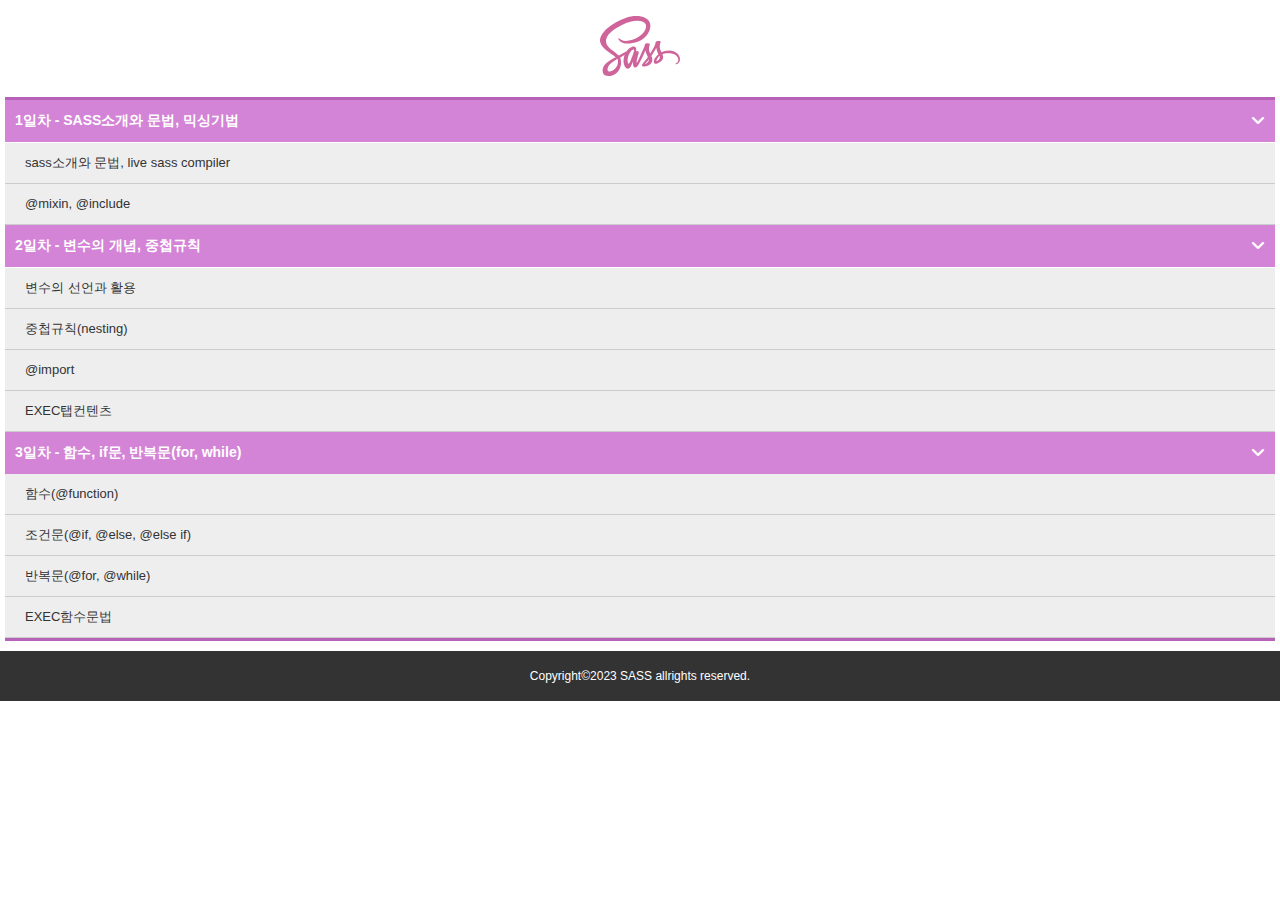
<file: index.html>
<!DOCTYPE html>
<html lang="ko">
<head>
  <meta charset="UTF-8">
  <meta http-equiv="X-UA-Compatible" content="IE=edge">
  <meta name="viewport" content="width=device-width, initial-scale=1.0">
  <title>SASS 학습목차</title>
  <style>
    *{padding:0px;margin:0px;}
    body{
      font-family:"맑은 고딕",arial,sans-serif;
      font-size:12px;
      color:#333;
    }
    h1{
      text-align:center;
      padding:16px 0px;
      font-size:20px;
      text-transform:uppercase;
    }
    h1 img{height:60px;}
    .title01{
      text-align:center;
      margin-top:6px;
      /* 
      ;line-height:40px;
      font-size:16px;
      background:rgb(2, 98, 177);
      margin:0px 5px 10px 5px;
      color:#fff;
      border-radius:20px; */
    }
    .border01{
      border-top:3px solid #b662b9;
      border-bottom:3px solid #b662b9;
    }
    .bgcolor01{background:#d484d7;}
    main{margin-bottom:10px;}
    dl{
      margin:0px 5px;
      overflow:hidden;
    }
    dt{
      font-size:14px;     
      color:#ffffff;
      padding:12px 0px;
      font-weight:bold;
      text-indent:10px;
      border-bottom:1px solid #fff;
    }
    dl dt:last-of-type{border:none;}
    dd{
      background:rgb(238, 238, 238);
      border-bottom:1px solid #ccc;
      /* overflow:hidden; */
    }
    dd > a{
      font-size:13px;
      line-height:40px;
      color:#333;
      text-decoration:none;
      text-indent:20px;
      display:block;
      transition:0.3s;
    }
    dd > a:hover{
      font-weight:bold;
      background:rgb(255, 255, 159);
      transform:scale(1.03);
      box-shadow:0px 0px 3px rgb(172, 172, 172);
      text-indent:50px;
    }
    i.fa-angle-down{
      color:#fff;
      font-size:16px;
      float:right;
      padding:0px 10px;
    }
    footer{
      line-height:50px;
      text-align:center;
      background:#333;
    }
    footer > address{
      font-style:normal;
      color:#fff;
    }
  </style>
  <link rel="stylesheet" href="https://cdnjs.cloudflare.com/ajax/libs/font-awesome/6.1.1/css/all.min.css">
</head>
<body>
  <header>
    <h1><img src="./logo.svg" alt="sass로고"></h1>
  </header>

  <main>
    <dl class="border01">
      <dt class="bgcolor01">1일차 - SASS소개와 문법, 믹싱기법<i class="fas fa-angle-down"></i></dt>
      <dd><a href="./0424_sass/01_sass소개와 문법.html" title="소개와 문법">sass소개와 문법, live sass compiler</a></dd>
      <dd><a href="./0424_sass/02_sass문법-믹싱기법.html" title="">@mixin, @include</a></dd>

      <dt class="bgcolor01">2일차 - 변수의 개념, 중첩규칙<i class="fas fa-angle-down"></i></dt>
      <dd><a href="./0425_sass/01_sass_변수개념.html" title="변수">변수의 선언과 활용</a></dd>
      <dd><a href="./0425_sass/02_sass_중첩규칙.html" title="중첩">중첩규칙(nesting)</a></dd>
      <dd><a href="./0425_sass/03_sass_import.html" title="삽입">@import</a></dd>
      <dd><a href="./0425_sass/04_exec탭컨텐츠.html" title="exec">EXEC탭컨텐츠</a></dd>

      <dt class="bgcolor01">3일차 - 함수, if문, 반복문(for, while)<i class="fas fa-angle-down"></i></dt>
      <dd><a href="./0426_sass/01_sass함수문법.html" title="함수">함수(@function)</a></dd>
      <dd><a href="./0426_sass/02_sass함수문법(if문).html" title="조건문">조건문(@if, @else, @else if)</a></dd>
      <dd><a href="./0426_sass/03_sass함수문법(반복문과배열).html" title="반복문">반복문(@for, @while)</a></dd>
      <dd><a href="./0426_sass/04_exec함수문법.html" title="exec">EXEC함수문법</a></dd>
    </dl>
  </main>

  <footer>
    <address>
      Copyright&copy;2023 SASS allrights reserved.
    </address>
  </footer>
</body>
</html>
</file>
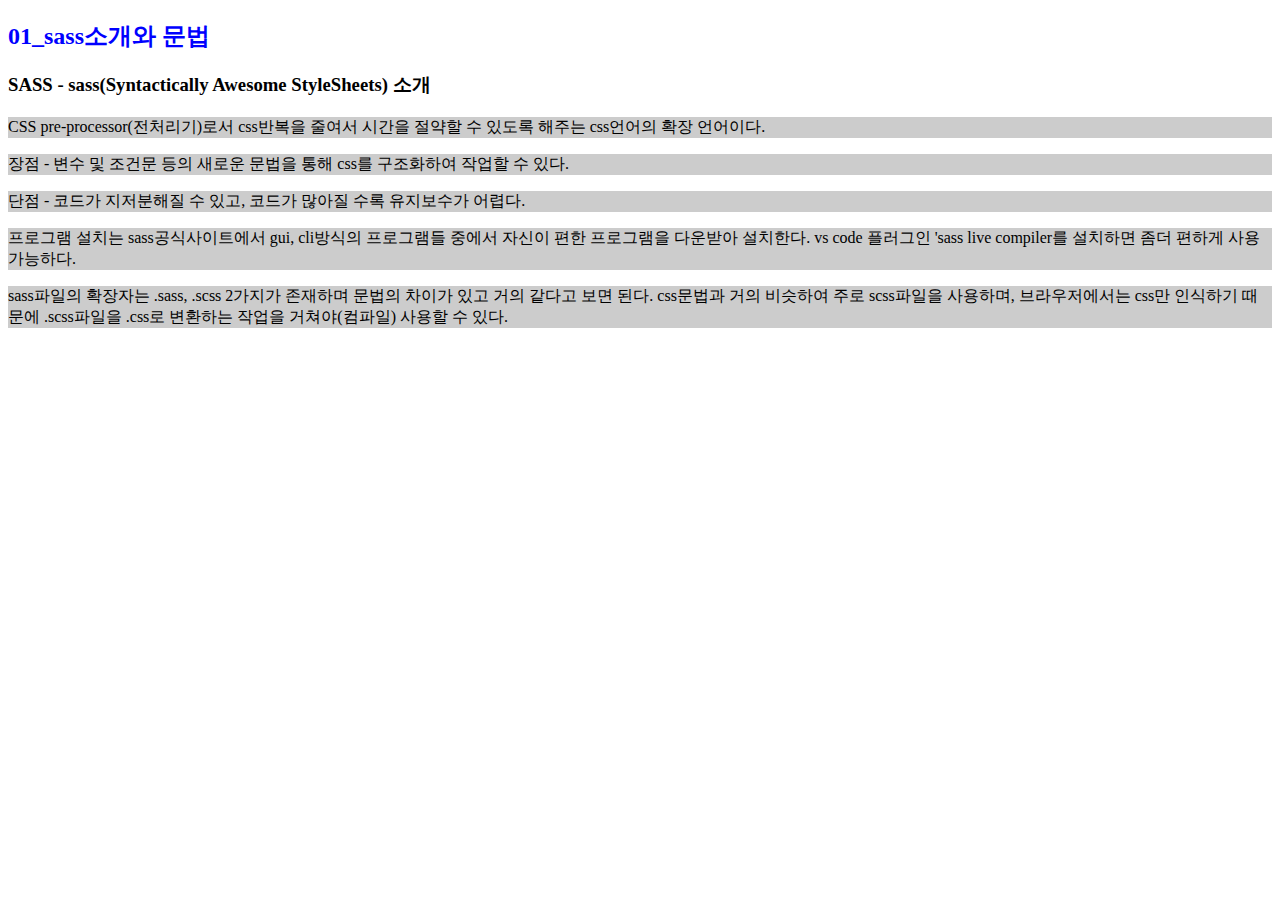
<file: 0424_sass/01_sass소개와 문법.html>
<!DOCTYPE html>
<html lang="ko">
<head>
  <meta charset="UTF-8">
  <meta http-equiv="X-UA-Compatible" content="IE=edge">
  <meta name="viewport" content="width=device-width, initial-scale=1.0">
  <title>01_sass소개와 문법</title>
  <link href="./css/style.css" type="text/css" rel="stylesheet">
</head>
<body>
  <h2>01_sass소개와 문법</h2>
  <h3>SASS - sass(Syntactically Awesome StyleSheets) 소개</h3>
  <p>CSS pre-processor(전처리기)로서 css반복을 줄여서 시간을 절약할 수 있도록 해주는 css언어의 확장 언어이다.</p>
  <p>장점 - 변수 및 조건문 등의 새로운 문법을 통해 css를 구조화하여 작업할 수 있다.</p>
  <p>단점 - 코드가 지저분해질 수 있고, 코드가 많아질 수록 유지보수가 어렵다.</p>
  <p>프로그램 설치는 sass공식사이트에서 gui, cli방식의 프로그램들 중에서 자신이 편한 프로그램을 다운받아 설치한다. vs code 플러그인 'sass live compiler를 설치하면 좀더 편하게 사용 가능하다.</p>
  <p>sass파일의 확장자는 .sass, .scss 2가지가 존재하며 문법의 차이가 있고 거의 같다고 보면 된다. css문법과 거의 비슷하여 주로 scss파일을 사용하며, 브라우저에서는 css만 인식하기 때문에 .scss파일을 .css로 변환하는 작업을 거쳐야(컴파일) 사용할 수 있다.</p>

</body>
</html>
</file>
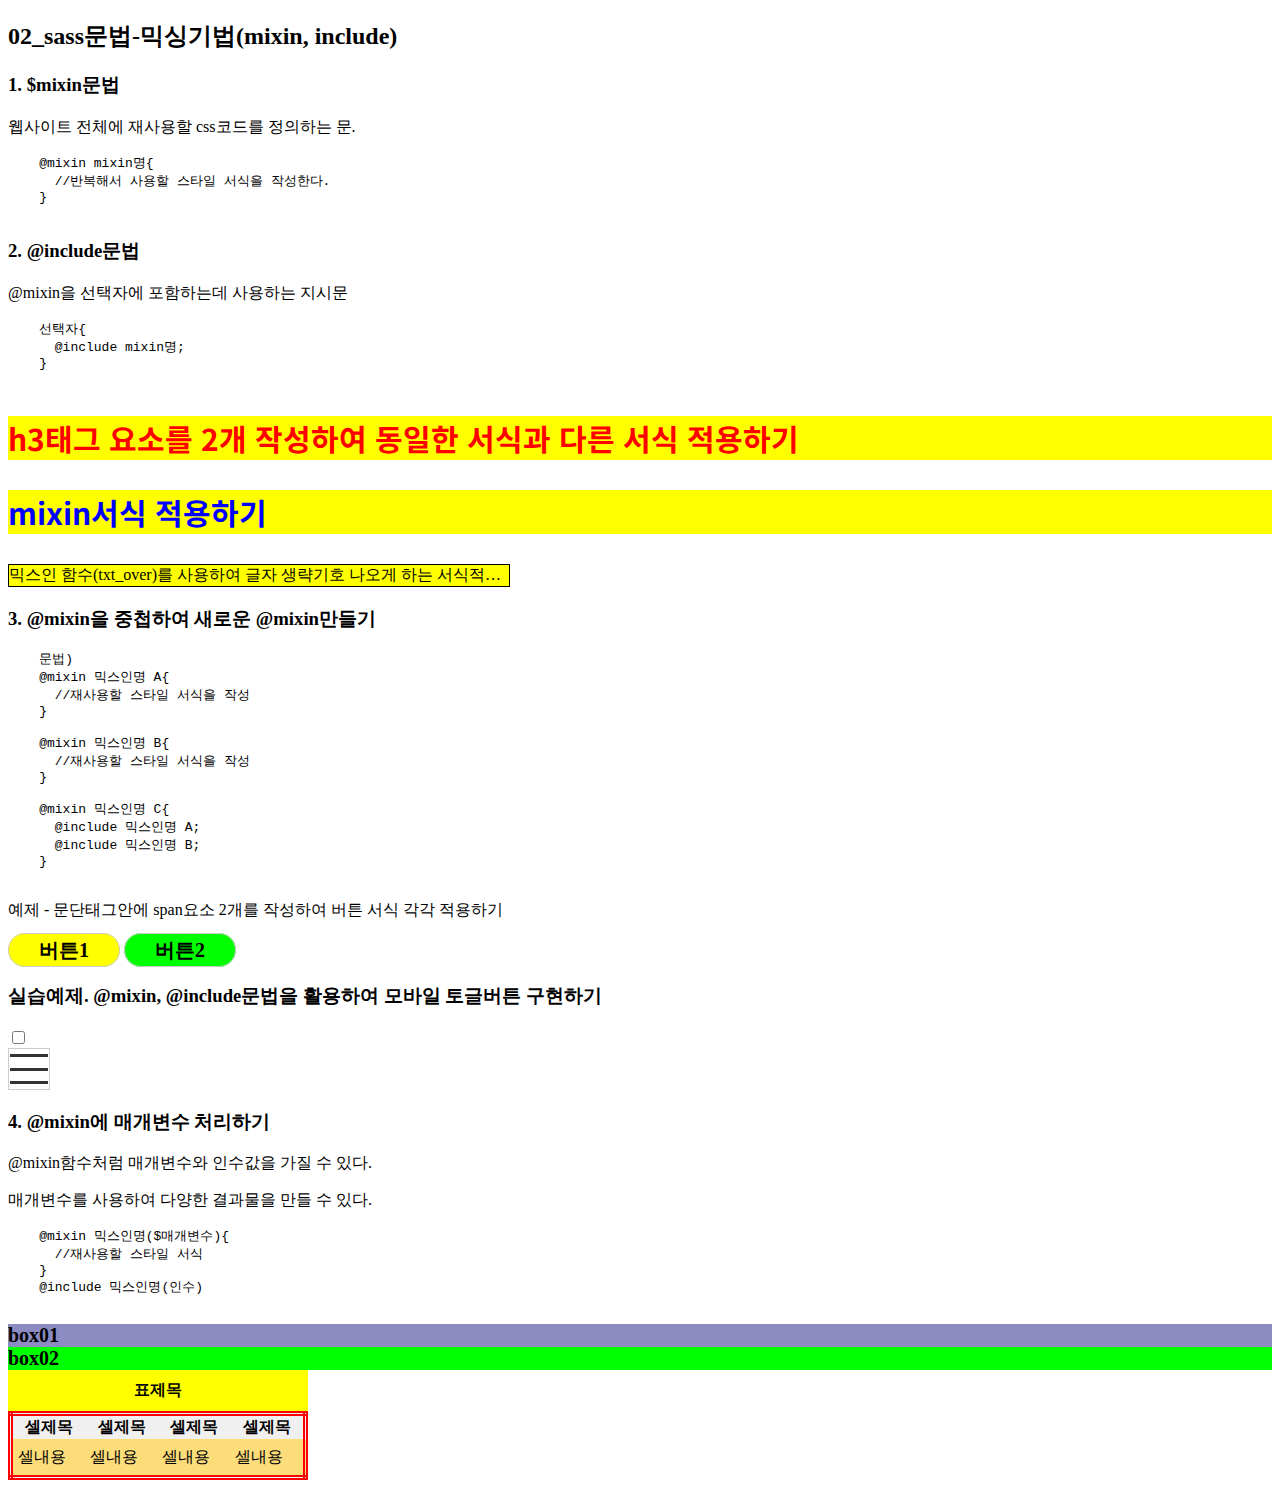
<file: 0424_sass/02_sass문법-믹싱기법.html>
<!DOCTYPE html>
<html lang="ko">
<head>
  <meta charset="UTF-8">
  <meta http-equiv="X-UA-Compatible" content="IE=edge">
  <meta name="viewport" content="width=device-width, initial-scale=1.0">
  <title>02_sass문법-믹싱기법(mixin, include)</title>
  <link href="./css/style2.css" type="text/css" rel="stylesheet">
</head>
<body>
  <h2>02_sass문법-믹싱기법(mixin, include)</h2>
  <h3>1. $mixin문법</h3>
  <p>웹사이트 전체에 재사용할 css코드를 정의하는 문.</p>
  <pre>
    @mixin mixin명{
      //반복해서 사용할 스타일 서식을 작성한다.
    }
  </pre>

  <h3>2. @include문법</h3>
  <p>@mixin을 선택자에 포함하는데 사용하는 지시문</p>
  <pre>
    선택자{
      @include mixin명;
    }
  </pre>

  <h3 class="title01">h3태그 요소를 2개 작성하여 동일한 서식과 다른 서식 적용하기</h3>
  <h3 class="title02">mixin서식 적용하기</h3>

  <p class="p01">믹스인 함수(txt_over)를 사용하여 글자 생략기호 나오게 하는 서식적용하기</p>

  <h3>3. @mixin을 중첩하여 새로운 @mixin만들기</h3>
  <pre>
    문법)
    @mixin 믹스인명 A{
      //재사용할 스타일 서식을 작성
    }
    
    @mixin 믹스인명 B{
      //재사용할 스타일 서식을 작성
    }
    
    @mixin 믹스인명 C{
      @include 믹스인명 A;
      @include 믹스인명 B;
    }
  </pre>

  <p>예제 - 문단태그안에 span요소 2개를 작성하여 버튼 서식 각각 적용하기</p>
  <p>
    <span class="btn01">버튼1</span>
    <span class="btn02">버튼2</span>
  </p>

  <h3>실습예제. @mixin, @include문법을 활용하여 모바일 토글버튼 구현하기</h3>
  <input type="checkbox" id="toggle">
  <label for="toggle" class="toggle_btn">
		<span class="bar bar1">&nbsp;</span>
		<span class="bar bar2">&nbsp;</span>
		<span class="bar bar3">&nbsp;</span>
	</label>


  <h3>4. @mixin에 매개변수 처리하기</h3>
  <p>@mixin함수처럼 매개변수와 인수값을 가질 수 있다.</p>
  <p>매개변수를 사용하여 다양한 결과물을 만들 수 있다.</p>

  <pre>
    @mixin 믹스인명($매개변수){
      //재사용할 스타일 서식
    }
    @include 믹스인명(인수)
	</pre>

  <div id="box01">box01</div>
  <div id="box02">box02</div>

  <!-- 테이블태그 -->
  <table class="border">
    <caption>표제목</caption>
    <thead>
    <tr>
      <th>셀제목</th>
      <th>셀제목</th>
      <th>셀제목</th>
      <th>셀제목</th>
    </tr>
  </thead>

  <tbody>
    <tr>
      <td>셀내용</td>
      <td>셀내용</td>
      <td>셀내용</td>
      <td>셀내용</td>
    </tr>
  </tbody>
  </table>
</body>
</html>
</file>
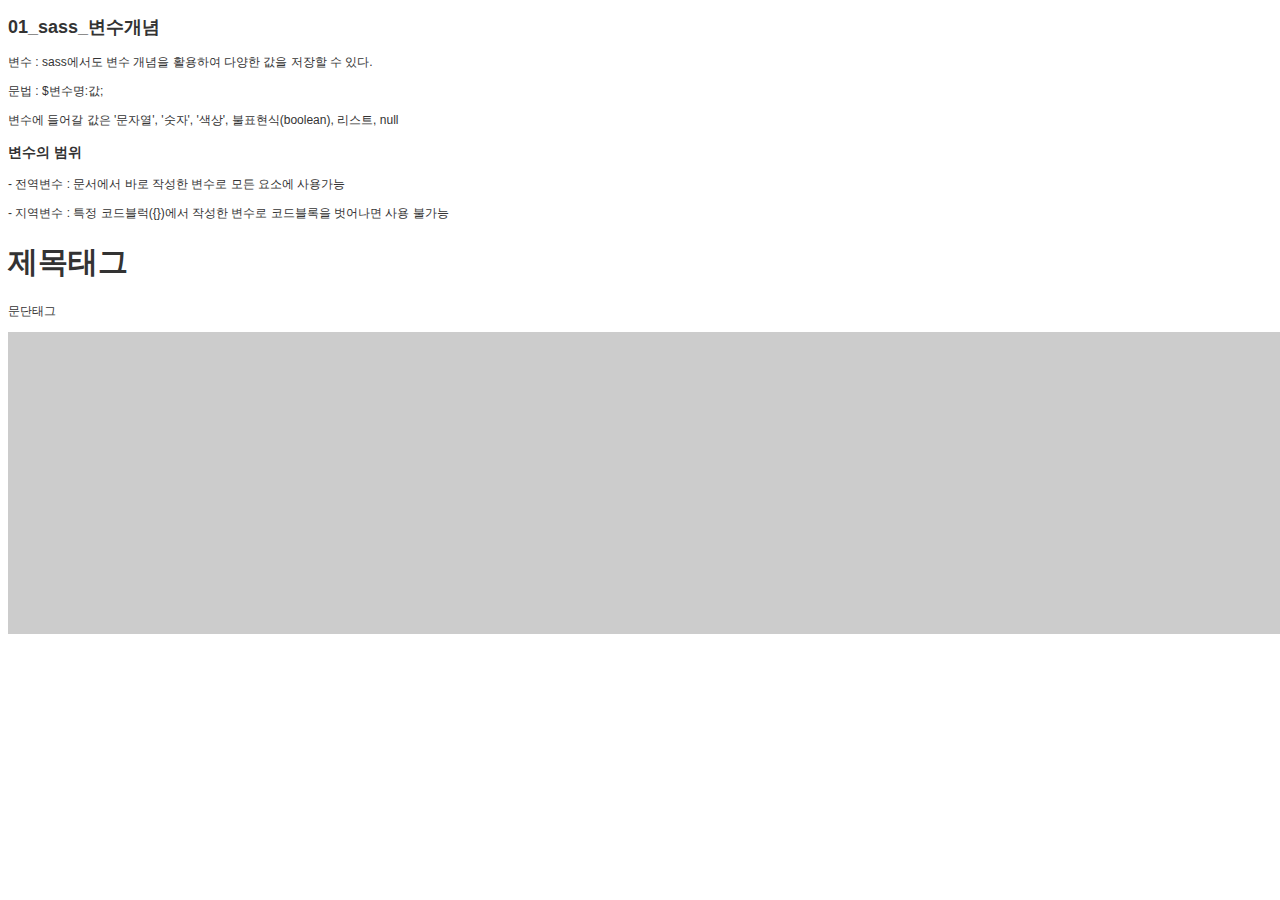
<file: 0425_sass/01_sass_변수개념.html>
<!DOCTYPE html>
<html lang="ko">
<head>
  <meta charset="UTF-8">
  <meta http-equiv="X-UA-Compatible" content="IE=edge">
  <meta name="viewport" content="width=device-width, initial-scale=1.0">
  <title>01_sass_변수개념</title>
  <link rel="stylesheet" href="./css/style.css" type="text/css">
</head>
<body>
  <h2>01_sass_변수개념</h2>
  <p>변수 : sass에서도 변수 개념을 활용하여 다양한 값을 저장할 수 있다.</p>
  <p>문법 : $변수명:값;</p>
  <p>변수에 들어갈 값은 '문자열', '숫자', '색상', 불표현식(boolean), 리스트, null</p>

  <h3>변수의 범위</h3>
  <p>- 전역변수 : 문서에서 바로 작성한 변수로 모든 요소에 사용가능</p>
  <p>- 지역변수 : 특정 코드블럭({})에서 작성한 변수로 코드블록을 벗어나면 사용 불가능</p>
  

  <h1>제목태그</h1>
  <p>문단태그</p>
  <div id="wrap">영역태그</div>


</body>
</html>
</file>
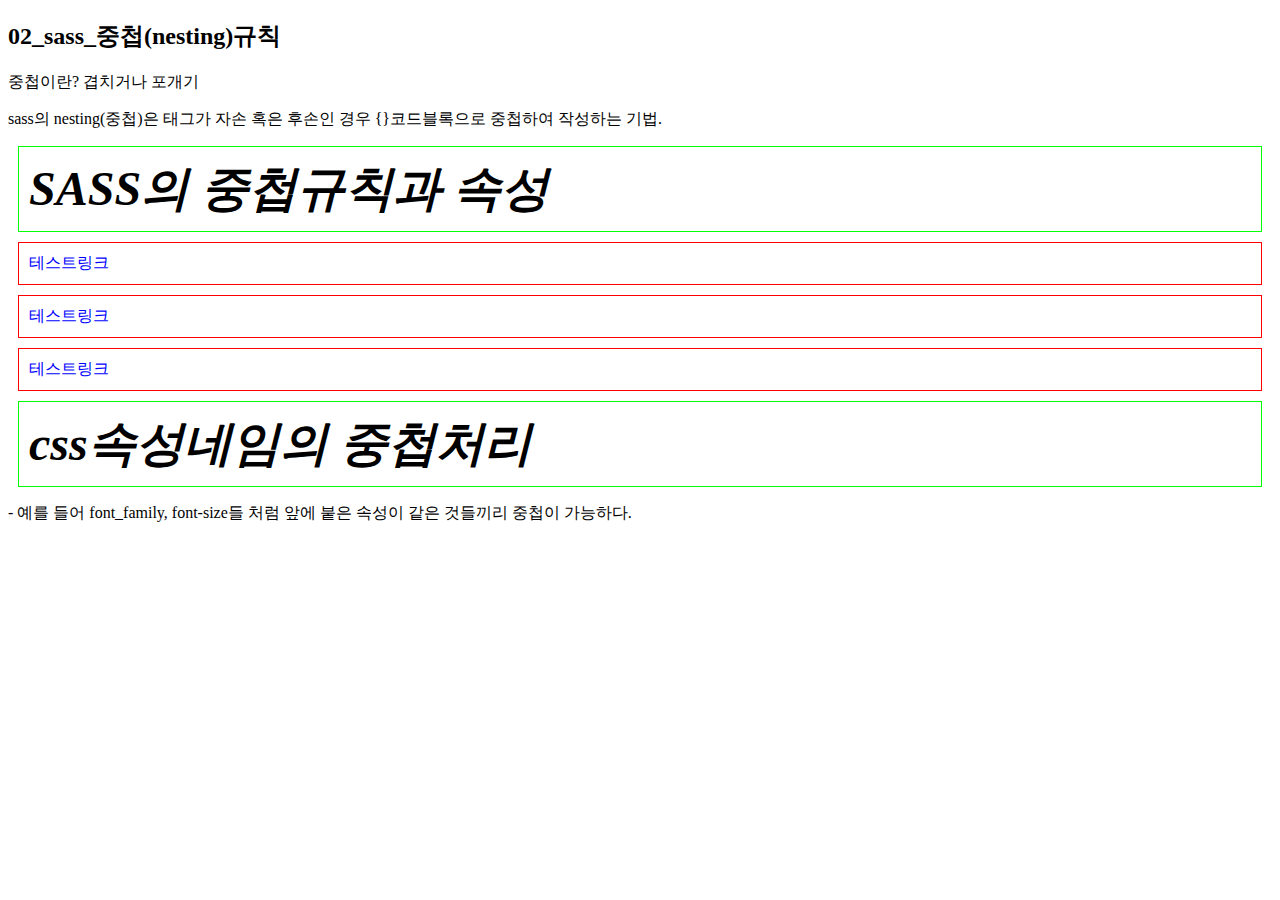
<file: 0425_sass/02_sass_중첩규칙.html>
<!DOCTYPE html>
<html lang="ko">
<head>
  <meta charset="UTF-8">
  <meta http-equiv="X-UA-Compatible" content="IE=edge">
  <meta name="viewport" content="width=device-width, initial-scale=1.0">
  <title>02_sass_중첩규칙</title>
  <link rel="stylesheet" href="./css/style2.css" type="text/css">
</head>
<body>
  <h2>02_sass_중첩(nesting)규칙</h2>
  <p>중첩이란? 겹치거나 포개기</p>
  <p>sass의 nesting(중첩)은 태그가 자손 혹은 후손인 경우 {}코드블록으로 중첩하여 작성하는 기법.</p>

  <div class="list">
    <h3>SASS의 중첩규칙과 속성</h3>
    <ul>
      <li><a href="#" title="">테스트링크</a></li>
      <li><a href="#" title="">테스트링크</a></li>
      <li><a href="#" title="">테스트링크</a></li>
    </ul>

    <h3>css속성네임의 중첩처리</h3>
    <p>- 예를 들어 font_family, font-size들 처럼 앞에 붙은 속성이 같은 것들끼리 중첩이 가능하다.</p>
  </div>
</body>
</html>
</file>
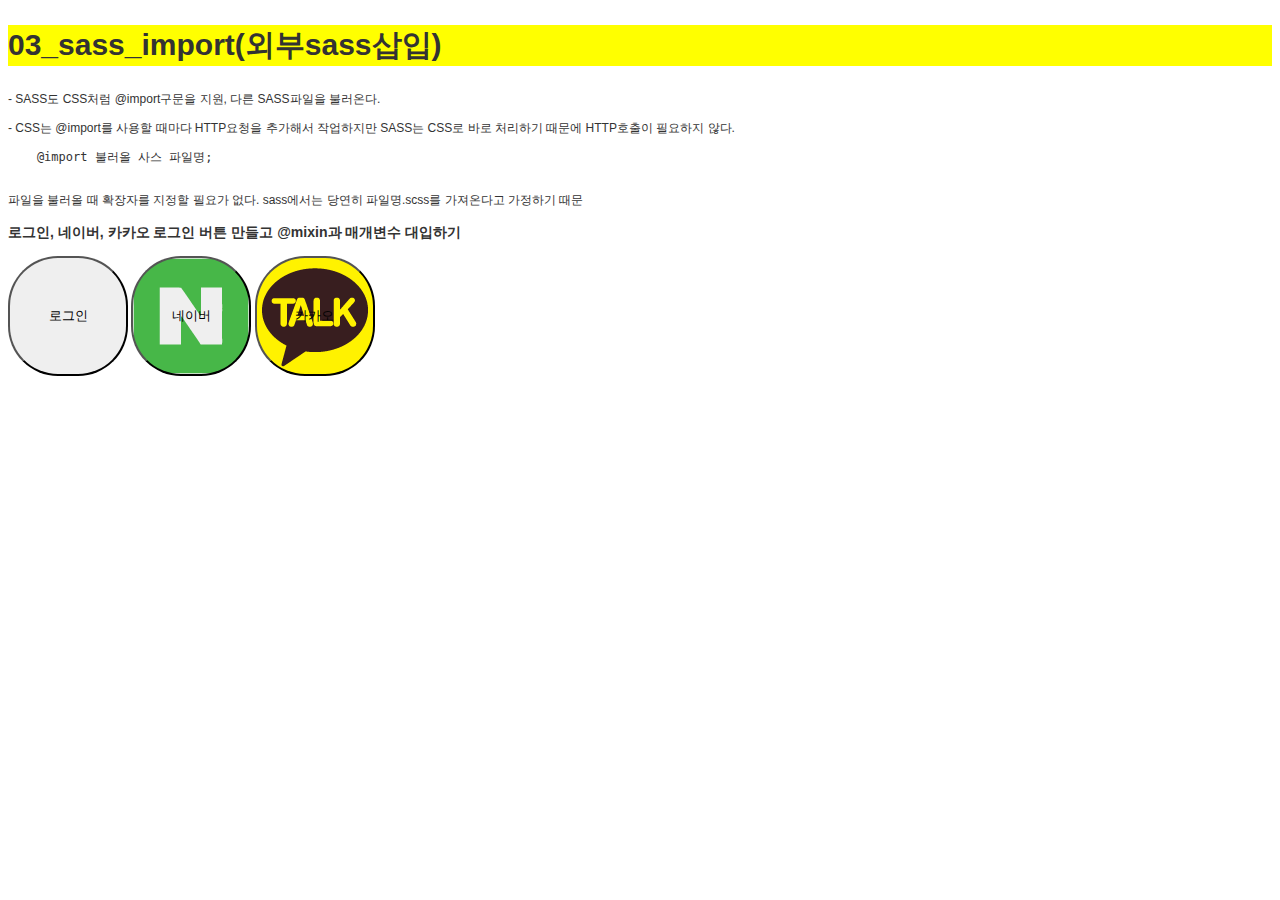
<file: 0425_sass/03_sass_import.html>
<!DOCTYPE html>
<html lang="ko">
<head>
  <meta charset="UTF-8">
  <meta http-equiv="X-UA-Compatible" content="IE=edge">
  <meta name="viewport" content="width=device-width, initial-scale=1.0">
  <title>03_sass_import(외부sass삽입)</title>
  <link rel="stylesheet" href="./css/import.css" type="text/css">
</head>
<body>
  <h2>03_sass_import(외부sass삽입)</h2>
  <p>- SASS도 CSS처럼 @import구문을 지원, 다른 SASS파일을 불러온다.</p>
  <p>- CSS는 @import를 사용할 때마다 HTTP요청을 추가해서 작업하지만 SASS는 CSS로 바로 처리하기 때문에 HTTP호출이 필요하지 않다.</p>

  <pre>
    @import 불러올 사스 파일명;
  </pre>

  <p>파일을 불러올 때 확장자를 지정할 필요가 없다. sass에서는 당연히 파일명.scss를 가져온다고 가정하기 때문</p>

  <h3>로그인, 네이버, 카카오 로그인 버튼 만들고 @mixin과 매개변수 대입하기</h3>

  <div class="wrap">
    <!-- <label for="login">LOGIN</label> -->
    <input type="submit" name="login" id="login" value="로그인">
    <!-- <label for="naver">NAVER</label> -->
    <input type="submit" name="naver" id="naver" value="네이버">
    <!-- <label for="kakao">KAKAO</label> -->
    <input type="submit" name="kakao" id="kakao" value="카카오">
    <!-- <button class="login">LOGIN</button>  
    <button class="naver">네이버로 회원가입</button>  
    <button class="kakao">카카오 아이디로 회원가입</button>   -->
  </div>
</body>
</html>
</file>
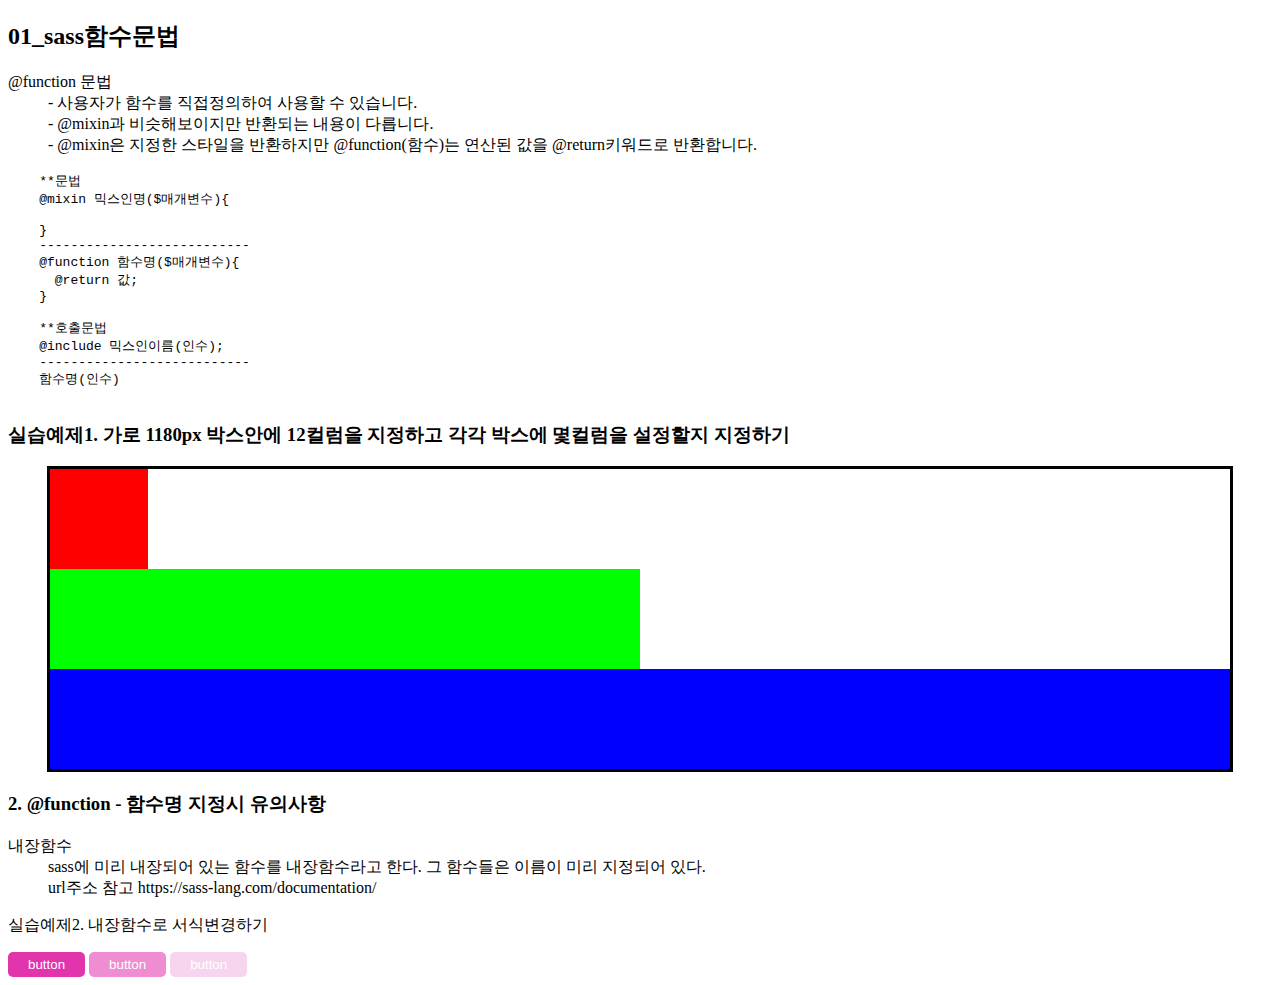
<file: 0426_sass/01_sass함수문법.html>
<!DOCTYPE html>
<html lang="ko">
<head>
  <meta charset="UTF-8">
  <meta http-equiv="X-UA-Compatible" content="IE=edge">
  <meta name="viewport" content="width=device-width, initial-scale=1.0">
  <title>01_sass함수문법</title>
  <link rel="stylesheet" href="./css/style.css" type="text/css">
</head>
<body>
  <h2>01_sass함수문법</h2>
  <dl>
    <dt>@function 문법</dt>
    <dd>- 사용자가 함수를 직접정의하여 사용할 수 있습니다.</dd>
    <dd>- @mixin과 비슷해보이지만 반환되는 내용이 다릅니다.</dd>
    <dd>- @mixin은 지정한 스타일을 반환하지만 @function(함수)는 연산된 값을 @return키워드로 반환합니다.</dd>
  </dl>

  <pre>
    **문법
    @mixin 믹스인명($매개변수){

    }
    ---------------------------
    @function 함수명($매개변수){
      @return 값;
    }

    **호출문법
    @include 믹스인이름(인수);
    ---------------------------
    함수명(인수)
  </pre>

  <h3>실습예제1. 가로 1180px 박스안에 12컬럼을 지정하고 각각 박스에 몇컬럼을 설정할지 지정하기</h3>

  <div class="wrap">
    <div class="box01"></div>
    <div class="box02"></div>
    <div class="box03"></div>
  </div>

  <h3>2. @function - 함수명 지정시 유의사항</h3>
  <dl>
    <dt>내장함수</dt>
    <dd>sass에 미리 내장되어 있는 함수를 내장함수라고 한다. 그 함수들은 이름이 미리 지정되어 있다.</dd>
    <dd>url주소 참고 https://sass-lang.com/documentation/</dd>
  </dl>

  <p>실습예제2. 내장함수로 서식변경하기</p>
  <input type="button" value="button" class="button">
  <input type="button" value="button" class="button btn02">
  <input type="button" value="button" class="button btn03">

</body>
</html>
</file>
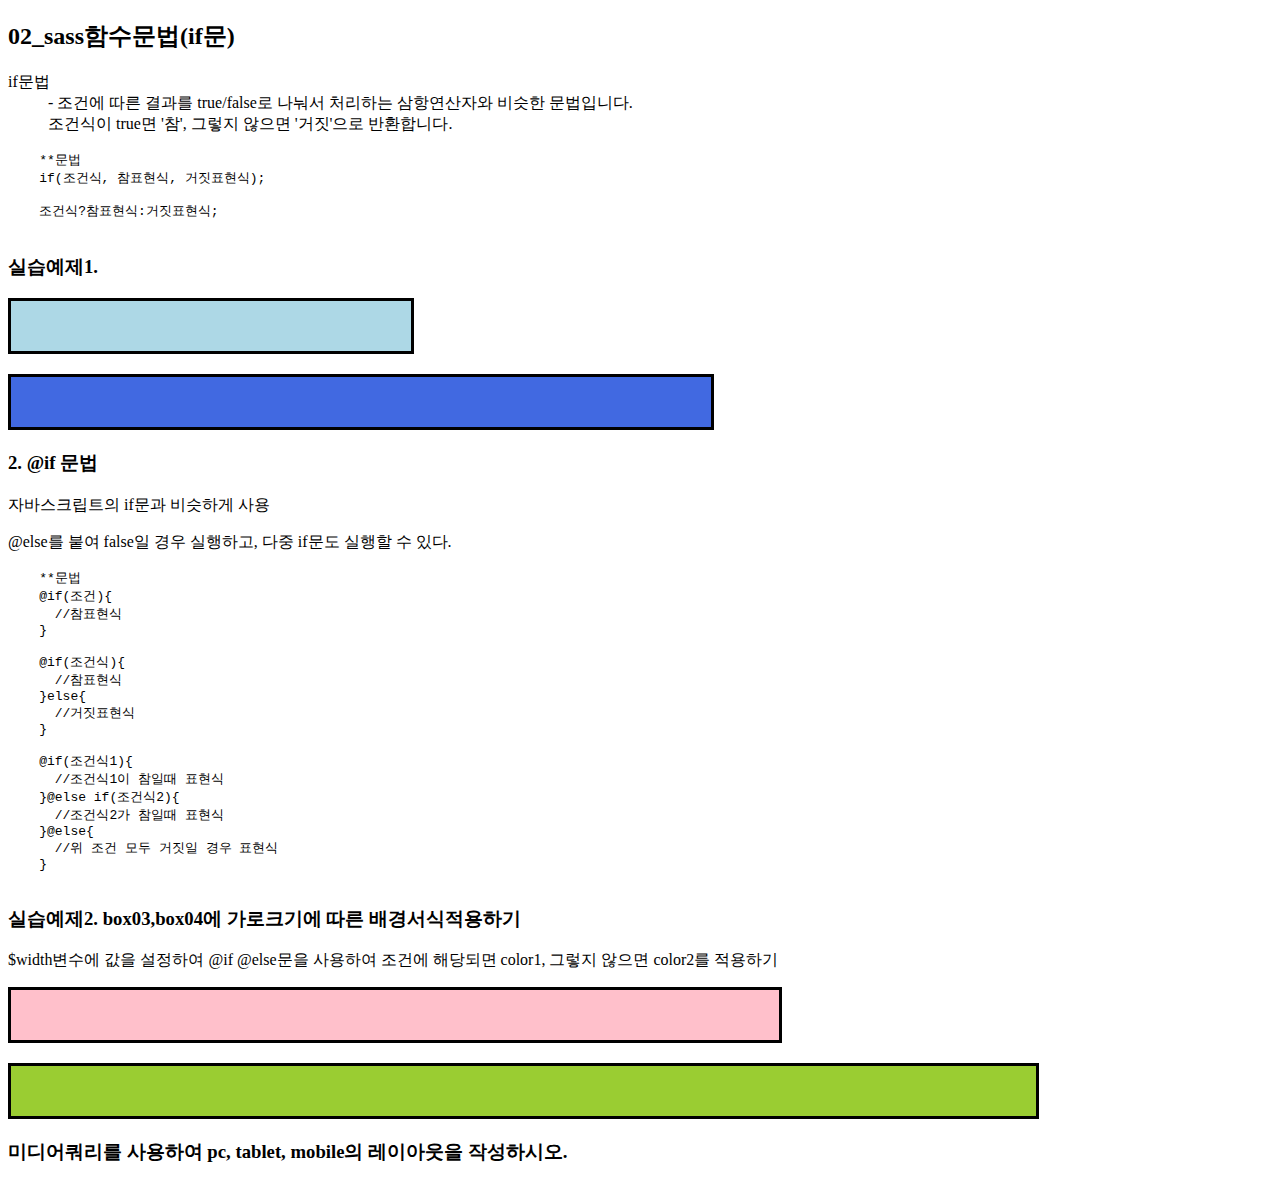
<file: 0426_sass/02_sass함수문법(if문).html>
<!DOCTYPE html>
<html lang="ko">
<head>
  <meta charset="UTF-8">
  <meta http-equiv="X-UA-Compatible" content="IE=edge">
  <meta name="viewport" content="width=device-width, initial-scale=1.0">
  <title>02_sass함수문법(if문)</title>
  <link rel="stylesheet" href="./css/style2.css" type="text/css">
</head>
<body>
  <h2>02_sass함수문법(if문)</h2>
  <dl>
    <dt>if문법</dt>
    <dd>- 조건에 따른 결과를 true/false로 나눠서 처리하는 삼항연산자와 비슷한 문법입니다.</dd>
    <dd>조건식이 true면 '참', 그렇지 않으면 '거짓'으로 반환합니다.</dd>
  </dl>

  <pre>
    **문법
    if(조건식, 참표현식, 거짓표현식);

    조건식?참표현식:거짓표현식;
  </pre>

  <h3>실습예제1.</h3>
  <div class="box01"></div>
  <div class="box02"></div>

  <h3>2. @if 문법</h3>
  <p>자바스크립트의 if문과 비슷하게 사용</p>
  <p>@else를 붙여 false일 경우 실행하고, 다중 if문도 실행할 수 있다.</p>

  <pre>
    **문법
    @if(조건){
      //참표현식
    }

    @if(조건식){
      //참표현식
    }else{
      //거짓표현식
    }

    @if(조건식1){
      //조건식1이 참일때 표현식
    }@else if(조건식2){
      //조건식2가 참일때 표현식
    }@else{
      //위 조건 모두 거짓일 경우 표현식
    }
  </pre>

  <h3>실습예제2. box03,box04에 가로크기에 따른 배경서식적용하기</h3>
  <p>$width변수에 값을 설정하여 @if @else문을 사용하여 조건에 해당되면 color1, 그렇지 않으면 color2를 적용하기</p>
  <div class="box03"></div>
  <div class="box04"></div>

  <h3>미디어쿼리를 사용하여 pc, tablet, mobile의 레이아웃을 작성하시오.</h3>
  

</body>
</html>
</file>
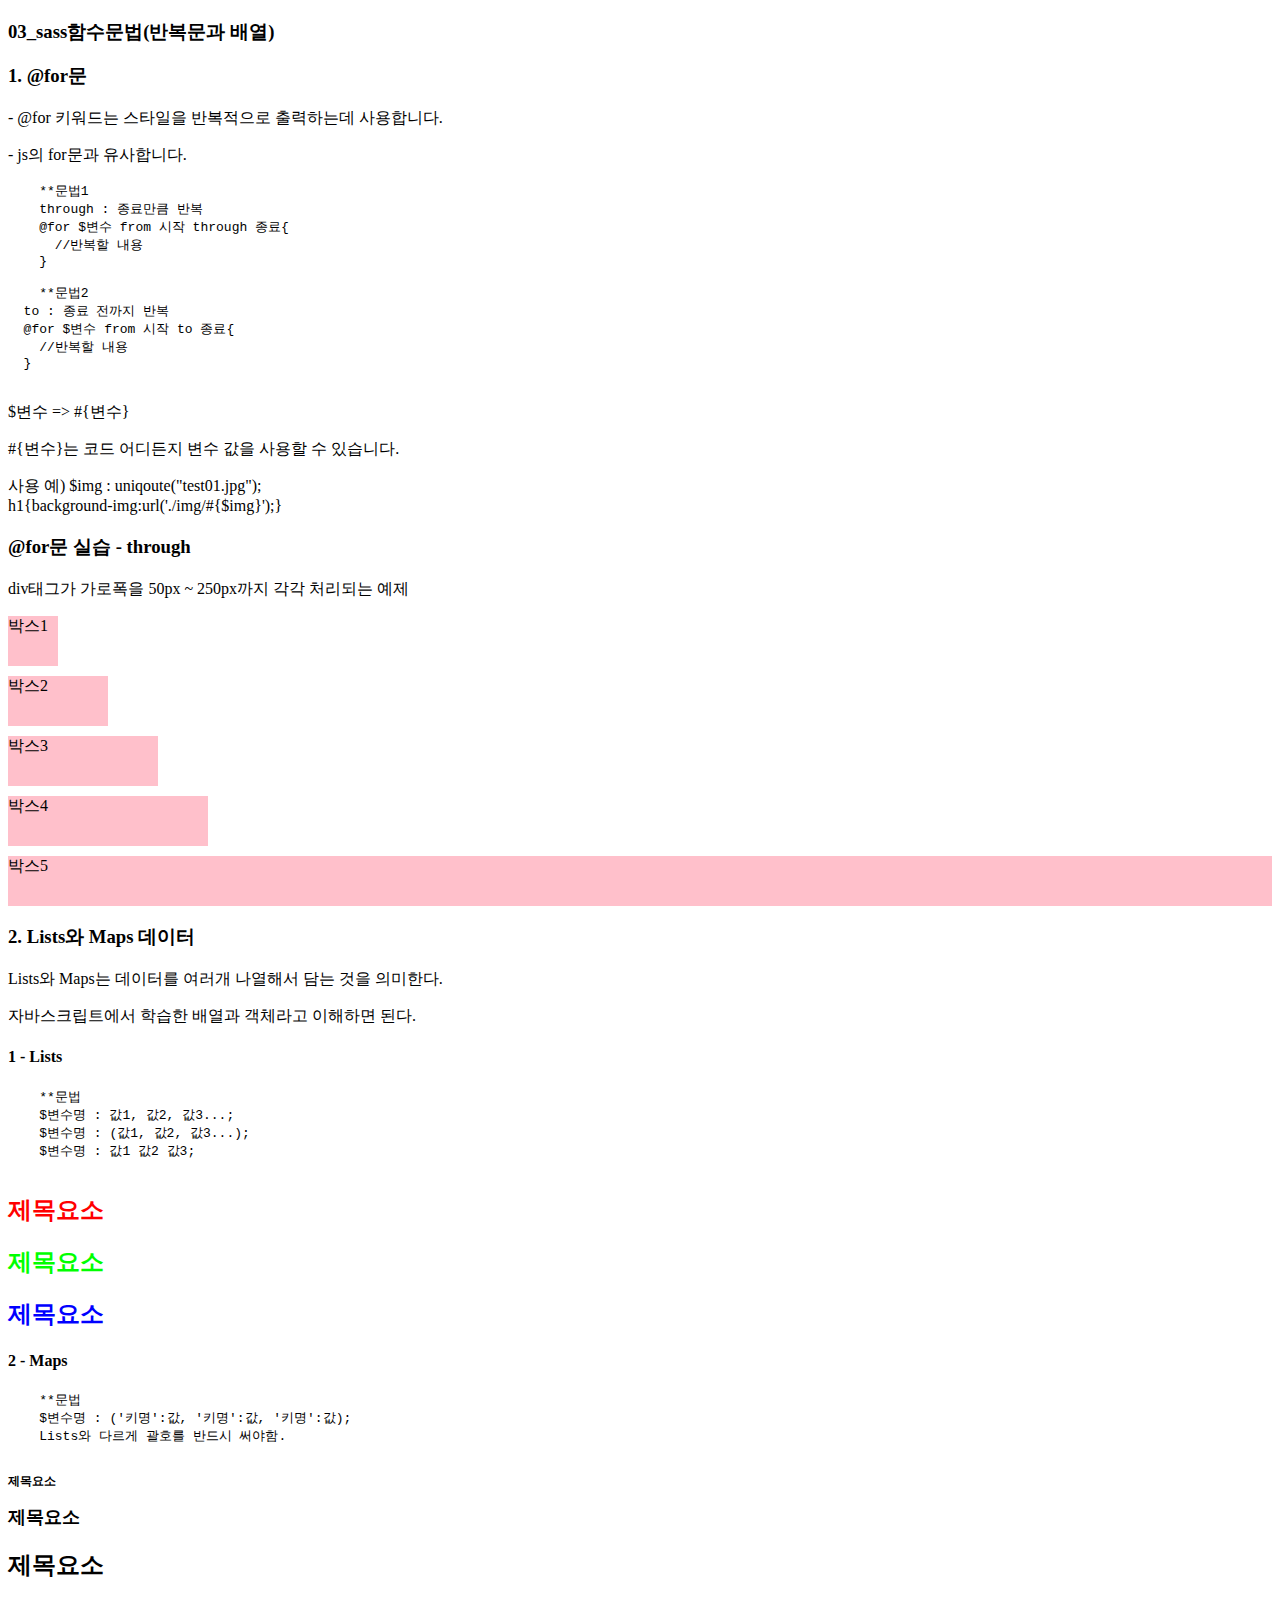
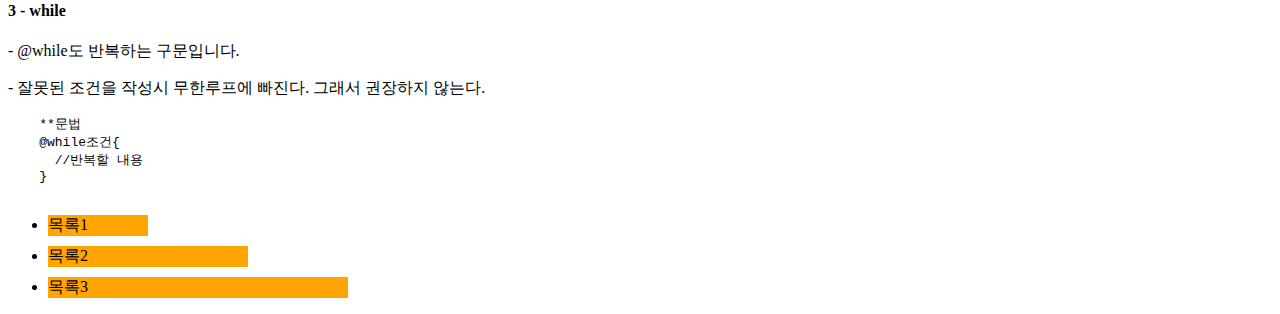
<file: 0426_sass/03_sass함수문법(반복문과배열).html>
<!DOCTYPE html>
<html lang="ko">
<head>
  <meta charset="UTF-8">
  <meta http-equiv="X-UA-Compatible" content="IE=edge">
  <meta name="viewport" content="width=device-width, initial-scale=1.0">
  <title>03_sass함수문법(반복문과 배열)</title>
  <link rel="stylesheet" href="./css/style4.css">
</head>
<body>
  <h3>03_sass함수문법(반복문과 배열)</h3>
  <h3>1. @for문</h3>
  <p>- @for 키워드는 스타일을 반복적으로 출력하는데 사용합니다.</p>
  <p>- js의 for문과 유사합니다.</p>
  
  <pre>
    **문법1
    through : 종료만큼 반복
    @for $변수 from 시작 through 종료{
      //반복할 내용
    }

    **문법2
  to : 종료 전까지 반복
  @for $변수 from 시작 to 종료{
    //반복할 내용
  }
  </pre>

  <p>$변수 => #{변수}</p>
  <p>#{변수}는 코드 어디든지 변수 값을 사용할 수 있습니다.</p>
  <p>사용 예) $img : uniqoute("test01.jpg");
    <br>
    h1{background-img:url('./img/#{$img}');}
  </p>

  <h3>@for문 실습 - through</h3>
  <p>div태그가 가로폭을 50px ~ 250px까지 각각 처리되는 예제</p>
  <div>박스1</div>
  <div>박스2</div>
  <div>박스3</div>
  <div>박스4</div>
  <div>박스5</div>

  <h3>2. Lists와 Maps 데이터</h3>
  <p>Lists와 Maps는 데이터를 여러개 나열해서 담는 것을 의미한다.</p>
  <p>자바스크립트에서 학습한 배열과 객체라고 이해하면 된다.</p>

  <h4>1 - Lists</h4>
  <pre>
    **문법
    $변수명 : 값1, 값2, 값3...;
    $변수명 : (값1, 값2, 값3...);
    $변수명 : 값1 값2 값3;
  </pre>

  <article>
    <h2>제목요소</h2>
    <h2>제목요소</h2>
    <h2>제목요소</h2>
  </article>

  <h4>2 - Maps</h4>
  <pre>
    **문법
    $변수명 : ('키명':값, '키명':값, '키명':값);
    Lists와 다르게 괄호를 반드시 써야함.
  </pre>

  <section>
    <h2>제목요소</h2>
    <h2>제목요소</h2>
    <h2>제목요소</h2>
  </section>

  <h4>3 - while</h4>
  <p>- @while도 반복하는 구문입니다.</p>
  <p>- 잘못된 조건을 작성시 무한루프에 빠진다. 그래서 권장하지 않는다.</p>

  <pre>
    **문법
    @while조건{
      //반복할 내용
    }
  </pre>
  
  <ul class="list01">
    <li>목록1</li>
    <li>목록2</li>
    <li>목록3</li>
  </ul>

</body>
</html>
</file>
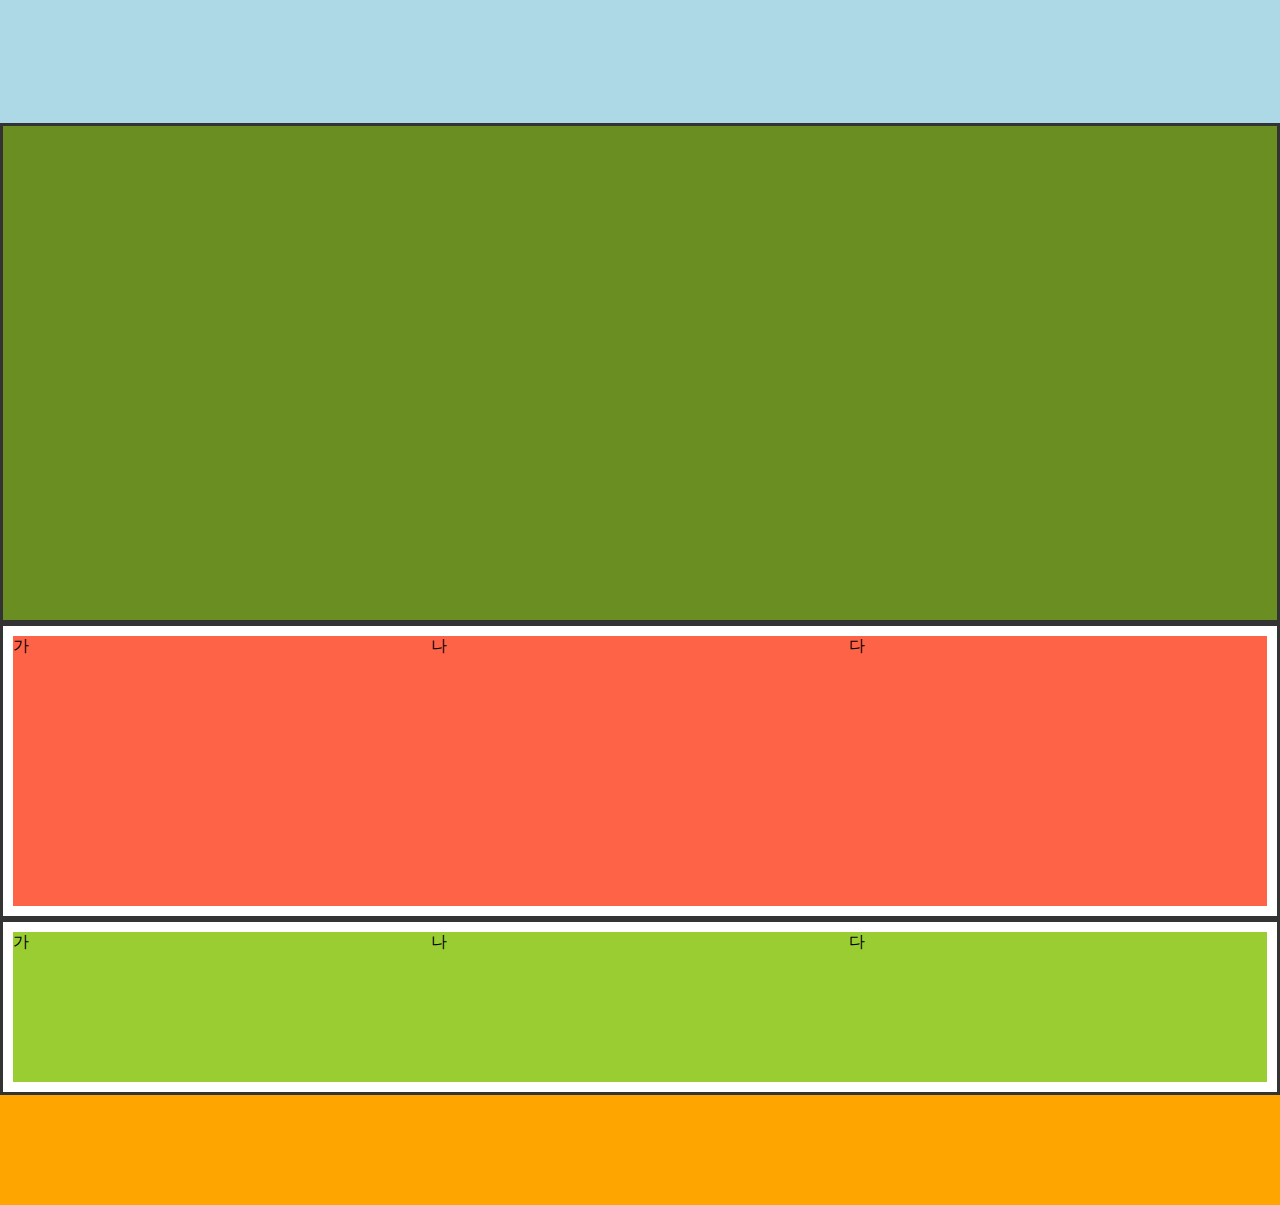
<file: 0426_sass/04_exec함수문법.html>
<!DOCTYPE html>
<html lang="ko">
<head>
  <meta charset="UTF-8">
  <meta http-equiv="X-UA-Compatible" content="IE=edge">
  <meta name="viewport" content="width=device-width, initial-scale=1.0">
  <title>exec함수문법</title>
  <link rel="stylesheet" href="./css/style3.css" type="text/css">
</head>
<body>
  <header></header>
  <main>
    <section class="sec1"></section>
    <section class="sec2">
      <article class="cont01">가</article>
      <article class="cont02">나</article>
      <article class="cont03">다</article>
    </section>
    <section class="sec3">
      <article class="cont04">가</article>
      <article class="cont05">나</article>
      <article class="cont06">다</article>
    </section>
  </main>
  <footer></footer>
</body>
</html>
</file>
<file: 0424_sass/css/style.css>
h2 {
  color: #0000ff;
}

p {
  background: #ccc;
}/*# sourceMappingURL=style.css.map */
</file>
<file: 0424_sass/css/style2.css>
@charset "UTF-8";
@import url("https://fonts.googleapis.com/css2?family=Noto+Sans+KR:wght@500&display=swap");
.title01 {
  font-family: "Noto Sans KR", "맑은 고딕", arial, sans-serif;
  font-size: 30px;
  background: #ffff00;
  color: #ff0000;
}

.title02 {
  font-family: "Noto Sans KR", "맑은 고딕", arial, sans-serif;
  font-size: 30px;
  background: #ffff00;
  color: #0000ff;
}

.p01 {
  text-overflow: ellipsis;
  white-space: nowrap;
  overflow: hidden;
  width: 500px;
  border: 1px solid #000;
  background: #ffff00;
}

.btn01 {
  font-family: "궁서체";
  font-weight: bold;
  font-size: 20px;
  border: 1px solid #ccc;
  padding: 5px 30px;
  border-radius: 30px;
  background-color: #ffff00;
}

.btn02 {
  font-family: "궁서체";
  font-weight: bold;
  font-size: 20px;
  border: 1px solid #ccc;
  padding: 5px 30px;
  border-radius: 30px;
  background-color: #00ff00;
}

.btn01:hover, .btn02:hover {
  background: #000;
  color: #fff;
  transition: 0.5s;
}

.toggle_btn {
  width: 40px;
  height: 40px;
  display: block;
  border: 1px solid #ccc;
  position: relative;
}

.bar {
  position: absolute;
  display: inline-block;
  width: 38px;
  left: 1px;
  height: 3px;
  background: #333;
  transition: 0.5s;
  transition: 0.5s;
}

.bar1 {
  top: 5px;
}

.bar2 {
  top: 19px;
}

.bar3 {
  bottom: 5px;
}

#toggle:checked + label > .bar1 {
  transform: rotate(45deg) translate(10px, 10px);
}

#toggle:checked + label > .bar2 {
  opacity: 0;
}

#toggle:checked + label > .bar3 {
  transform: rotate(-45deg) translate(10px, -10px);
}

#box01 {
  font-family: "궁서체";
  font-weight: bold;
  font-size: 20px;
  background-color: #8c8cc3;
}

#box02 {
  font-family: "궁서체";
  font-weight: bold;
  font-size: 20px;
  background-color: #00ff00;
}

.border {
  width: 300px;
  border: 5px double #f00;
}

table {
  border-collapse: collapse;
  background: #f0f0f0;
  width: 500px;
}

table caption {
  background: #ffff00;
  padding: 10px 0px;
  font-weight: bold;
}

table tr td {
  line-height: 210%;
  text-align: right;
  padding-right: 20px;
}

table tbody tr:nth-child(2n+1) {
  background: #fddc7a;
}/*# sourceMappingURL=style2.css.map */
</file>
<file: 0425_sass/css/style.css>
@charset "UTF-8";
body {
  font-family: "맑은 고딕", arial, sans-serif;
  font-size: 12px;
  color: #333;
}

h1 {
  font-size: 30px;
}

#wrap {
  width: 1280px;
  height: 300px;
  background: #ccc;
  color: #ccc;
  border: 1px solid #ccc;
  margin: 0 auto;
}/*# sourceMappingURL=style.css.map */
</file>
<file: 0425_sass/css/style2.css>
@charset "UTF-8";
.list h3 {
  padding: 10px;
  margin: 10px;
  border: 1px solid #0f0;
  font-family: "궁서체";
  font-size: 3em;
  font-weight: bold;
  font-style: italic;
}
.list ul {
  list-style: none;
  margin: 0;
  padding: 0;
}
.list li {
  padding: 10px;
  margin: 10px;
  border: 1px solid #f00;
}
.list a {
  text-decoration: none;
  color: #00f;
}/*# sourceMappingURL=style2.css.map */
</file>
<file: 0425_sass/css/import.css>
@charset "UTF-8";
body {
  font-family: "맑은 고딕", arial, sans-serif;
  font-size: 12px;
  color: #333;
}

h1 {
  font-size: 30px;
}

#wrap {
  width: 1280px;
  height: 300px;
  background: #ccc;
  color: #ccc;
  border: 1px solid #ccc;
  margin: 0 auto;
}

h2 {
  font-size: 30px;
  color: #333;
  background: yellow;
}

#login, #naver, #kakao {
  border-radius: 50px;
}

#naver, #kakao {
  background-image: url(../images/sns_icon.png);
}

#login {
  width: 120px;
  height: 120px;
}

#naver {
  width: 120px;
  height: 120px;
  background-position: -1111px -249px;
}

#kakao {
  width: 120px;
  height: 120px;
  background-position: -1484px -186px;
}/*# sourceMappingURL=import.css.map */
</file>
<file: 0426_sass/css/style.css>
.wrap {
  width: 1180px;
  margin: 0 auto;
  border: 3px solid #000;
}
.wrap .box01 {
  width: 98.3333333333px;
  background: #f00;
  height: 100px;
}
.wrap .box02 {
  width: 590px;
  background: #0f0;
  height: 100px;
}
.wrap .box03 {
  width: 1180px;
  background: #00f;
  height: 100px;
}

.button {
  border: none;
  padding: 5px 20px;
  border-radius: 5px;
  background: #e134ad;
  color: #fff;
}
.button.btn02 {
  background-color: #ee8dd1;
}

.btn03 {
  opacity: 0.2;
}/*# sourceMappingURL=style.css.map */
</file>
<file: 0426_sass/css/style2.css>
div {
  height: 50px;
  border: 3px solid #000;
  margin-bottom: 20px;
}

.box01 {
  width: 400px;
  background-color: lightblue;
}

.box02 {
  width: 700px;
  background-color: royalblue;
}

.box03 {
  width: 768px;
  background: pink;
}

.box04 {
  width: 1025px;
  background: yellowgreen;
}/*# sourceMappingURL=style2.css.map */
</file>
<file: 0426_sass/css/style4.css>
div {
  height: 50px;
  margin-bottom: 10px;
  background: pink;
}

div:nth-of-type(1) {
  width: 50px;
}

div:nth-of-type(2) {
  width: 100px;
}

div:nth-of-type(3) {
  width: 150px;
}

div:nth-of-type(4) {
  width: 200px;
}

article h2:nth-child(1) {
  color: #f00;
}
article h2:nth-child(2) {
  color: #0f0;
}
article h2:nth-child(3) {
  color: #00f;
}

section h2:nth-child(1) {
  font-size: 12px;
}
section h2:nth-child(2) {
  font-size: 18px;
}
section h2:nth-child(3) {
  font-size: 24px;
}

.list01 > li {
  background: orange;
  margin-bottom: 10px;
}
.list01 > li:nth-child(1) {
  width: 100px;
}
.list01 > li:nth-child(2) {
  width: 200px;
}
.list01 > li:nth-child(3) {
  width: 300px;
}/*# sourceMappingURL=style4.css.map */
</file>
<file: 0426_sass/css/style3.css>
* {
  margin: 0;
  padding: 0;
}

section {
  border: 3px solid #333;
  box-sizing: border-box;
}

body {
  width: 100%;
}

@media (min-width: 768px) {
  article {
    height: 270px;
  }
}
@media (max-width: 767px) {
  article {
    height: 150px;
  }
}

header {
  width: 100%;
  background: lightblue;
}
@media (min-width: 768px) {
  header {
    height: 123px;
  }
}
@media (max-width: 767px) {
  header {
    height: 80px;
  }
}

main {
  display: grid;
}

.sec1 {
  width: 100%;
  height: 500px;
  background: olivedrab;
}

.sec2 {
  display: flex;
  flex-wrap: wrap;
  padding: 10px;
  box-sizing: border-box;
}
@media (min-width: 1025px) {
  .sec2 .cont01, .sec2 .cont02, .sec2 .cont03 {
    width: 33.3333333333%;
    background: tomato;
    height: 270px;
  }
}
@media (max-width: 1025px) {
  .sec2 .cont01, .sec2 .cont02 {
    width: 50%;
    background: tomato;
    height: 270px;
  }
  .sec2 .cont03 {
    width: 100%;
    background: tomato;
    height: 270px;
  }
}
@media (max-width: 767px) {
  .sec2 .cont01, .sec2 .cont02, .sec2 .cont03 {
    width: 100%;
    background: tomato;
    height: 270px;
  }
}

.sec3 {
  display: flex;
  flex-wrap: wrap;
  padding: 10px;
  box-sizing: border-box;
}
@media (min-width: 1025px) {
  .sec3 .cont04, .sec3 .cont05, .sec3 .cont06 {
    width: 33.3333333333%;
    background: yellowgreen;
    height: 150px;
  }
}
@media (max-width: 1025px) {
  .sec3 .cont04, .sec3 .cont05 {
    width: 50%;
    background: yellowgreen;
    height: 150px;
  }
  .sec3 .cont06 {
    width: 100%;
    background: yellowgreen;
    height: 150px;
  }
}
@media (max-width: 767px) {
  .sec3 .cont04, .sec3 .cont05, .sec3 .cont06 {
    width: 100%;
    background: yellowgreen;
    height: 150px;
  }
}

footer {
  width: 100%;
  height: 110px;
  background: orange;
}/*# sourceMappingURL=style3.css.map */
</file>
